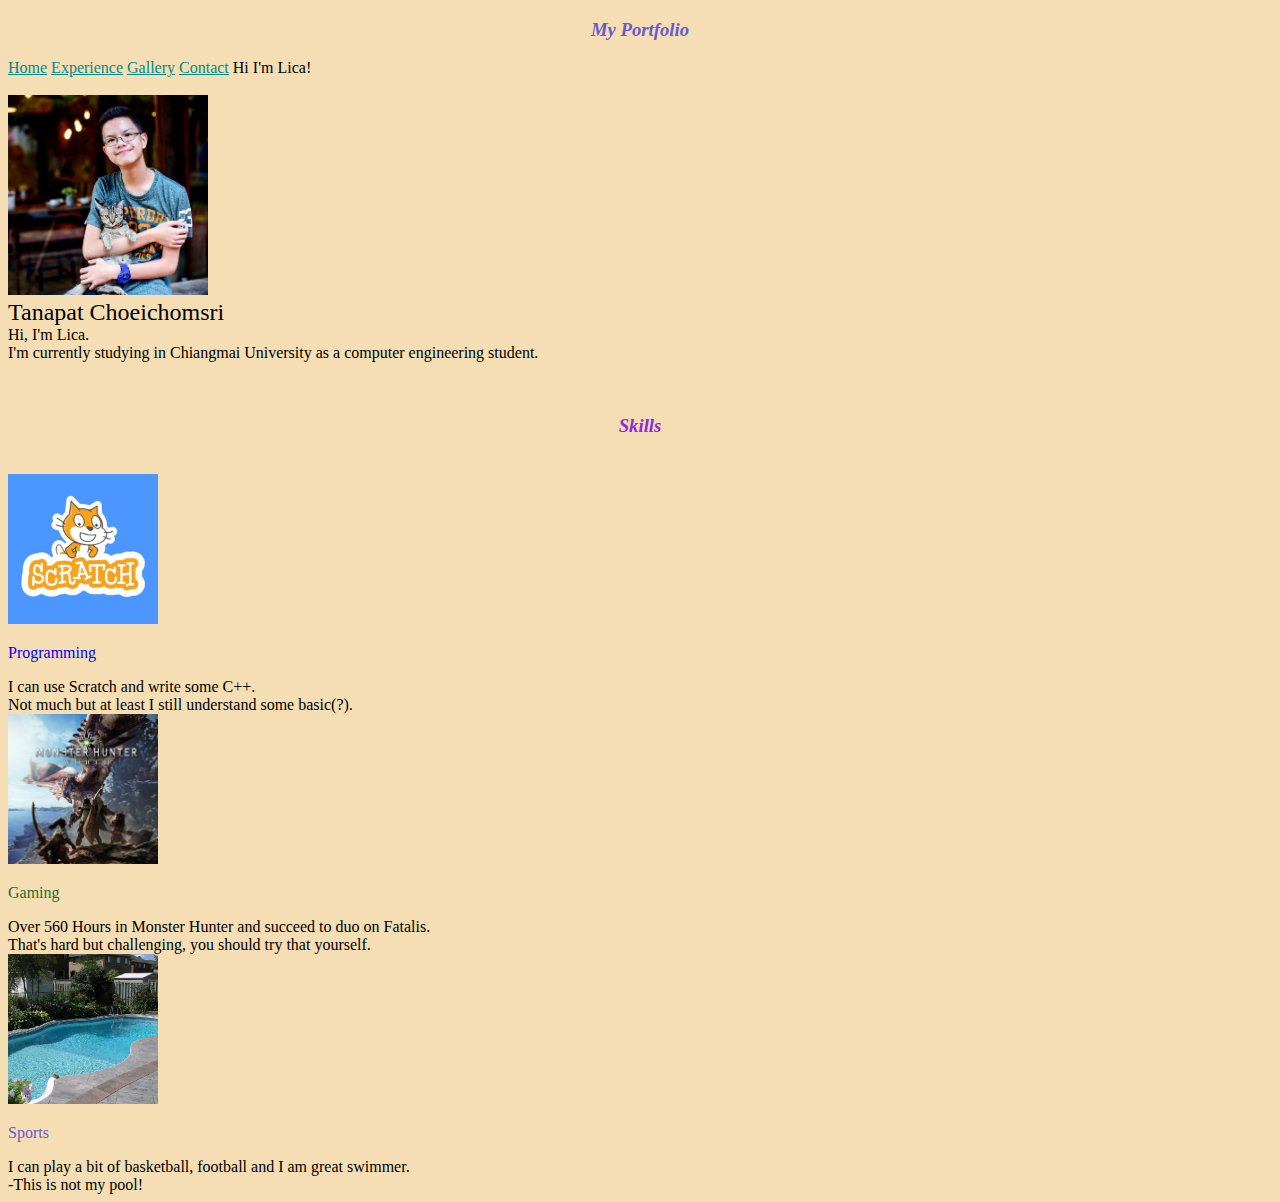
<file: index.html>
<!DOCTYPE html>
<html lang="en">
  <head>
    <meta charset="UTF-8" />
    <meta name="viewport" content="width=device-width, initial-scale=1.0" />
    <title>My Portfolio</title>
    <link
      href="https://cdn.jsdelivr.net/npm/bootstrap@5.3.0/dist/css/bootstrap.min.css"
      rel="stylesheet"
      integrity="sha384-9ndCyUaIbzAi2FUVXJi0CjmCapSmO7SnpJef0486qhLnuZ2cdeRhO02iuK6FUUVM"
      crossorigin="anonymous"
    />
    <script
      src="https://cdn.jsdelivr.net/npm/bootstrap@5.3.0/dist/js/bootstrap.bundle.min.js"
      integrity="sha384-geWF76RCwLtnZ8qwWowPQNguL3RmwHVBC9FhGdlKrxdiJJigb/j/68SIy3Te4Bkz"
      crossorigin="anonymous"
    ></script>
    <link rel="stylesheet" href="style.css">
  </head>
  <body style="background-color:wheat">
        <div class="d-flex border-bottom gap-3 align-items-center p-2 px-4 bg-dark text-primary">
            <h3>My Portfolio</h3>
            <a href="index.html" class="text-primary">Home</a>
            <a href="experience.html" class="text-primary">Experience</a>
            <a href="gallery.html" class="text-primary">Gallery</a>
            <a href="contact.html" class="me-auto text-primary">Contact</a>
            <span>Hi I'm Lica!</span>
        </div><br>
        <div class="d-flex justify-content-center align-items-center mx-auto gap-3" style="max-width: 800px">
              <img src="image/FB Profile.jpg" width="200px" height="200px"style="object-fit: cover;" />
              <div class="d-none d-sm-block">
                <div class="text-success" style="font-size:x-large">Tanapat Choeichomsri</div>
                <div class="text-dark" style="font-size:medium">Hi, I'm Lica.<br>
                  I'm currently studying in Chiangmai University as a computer engineering student.</div>
              </div>
            </div>
          </div>
        </div>
    </p>
    <p>
      </div><br>
      <h3 style="color: blueviolet;">Skills</h3><br>
  <div style="max-width: 700px" class="mx-auto px-3">
    <div class="d-flex border mb-3 shadow-sm my-rounded-all">
      <div class="my-rounded-left">
        <img src="image/Scat.jpg" width="150px" height="150px" style="object-fit: cover" class="my-rounded-left d-none d-sm-block">
      </div>
      <div class="p-4">
        <p class="fw-semibold fs-5" style="color: blue;">Programming</p>
        <span class="text-muted">
          I can use Scratch and write some C++.<br>
          Not much but at least I still understand some basic(?).
        </span>
      </div>
    </div>

    <div class="d-flex border mb-3 shadow-sm my-rounded-all">
      
        <div class="my-rounded-left">
        <img src="image/MHW.png" width="150px" height="150px" style="object-fit: cover" class="my-rounded-left d-none d-sm-block">
        </div>
        <div class="p-4">
          <p class="fw-semibold fs-5" style="color: rgb(29, 111, 52);">Gaming</p>
        <span class="text-muted">
          Over 560 Hours in Monster Hunter and succeed to duo on Fatalis.<br>
          That's hard but challenging, you should try that yourself.
        </span>
      </div>
      
    </div>

    <div class="d-flex border mb-3 shadow-sm my-rounded-all">
      <div class="my-rounded-left">
        <img src="image/notmypool.jpg" width="150px" height="150px" style="object-fit: cover" class="my-rounded-left d-none d-sm-block">
      </div>
      <div class="p-4">
        <p class="fw-semibold fs-5" style="color: slateblue;">Sports</p>
        <span class="text-muted">
          I can play a bit of basketball, football and I am great swimmer.<br>
          -This is not my pool!
        </span>
      </div>
    </div>
  </div>
</body>
</html>
</file>
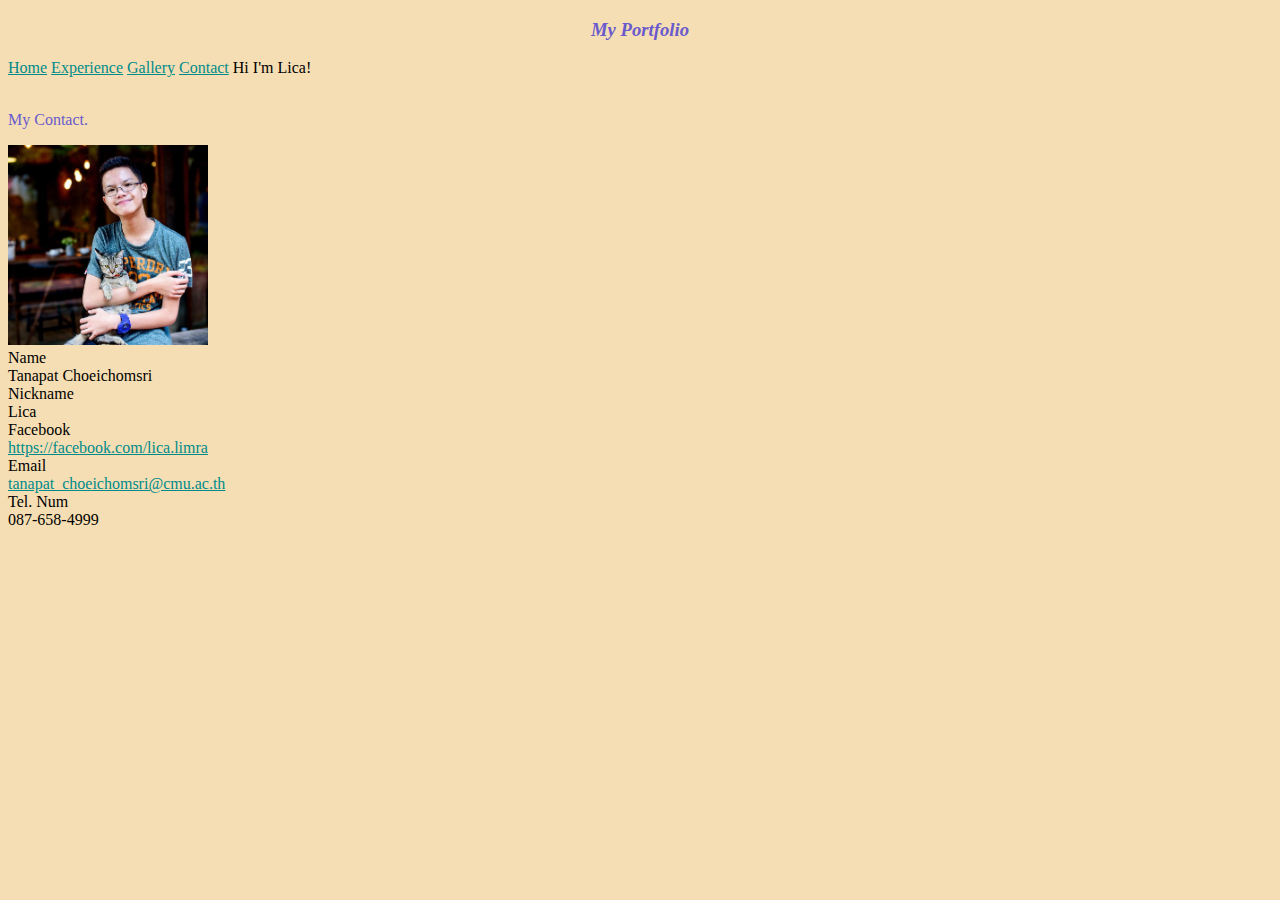
<file: contact.html>
<!DOCTYPE html>
<html lang="en">
  <head>
    <meta charset="UTF-8" />
    <meta name="viewport" content="width=device-width, initial-scale=1.0" />
    <title>My Portfolio</title>
    <link
      href="https://cdn.jsdelivr.net/npm/bootstrap@5.3.0/dist/css/bootstrap.min.css"
      rel="stylesheet"
      integrity="sha384-9ndCyUaIbzAi2FUVXJi0CjmCapSmO7SnpJef0486qhLnuZ2cdeRhO02iuK6FUUVM"
      crossorigin="anonymous"
    />
    <script
      src="https://cdn.jsdelivr.net/npm/bootstrap@5.3.0/dist/js/bootstrap.bundle.min.js"
      integrity="sha384-geWF76RCwLtnZ8qwWowPQNguL3RmwHVBC9FhGdlKrxdiJJigb/j/68SIy3Te4Bkz"
      crossorigin="anonymous"
    ></script>
    <link rel="stylesheet" href="style.css">
  </head>
  <body style="background-color:wheat">
    <div class="d-flex border-bottom gap-3 align-items-center p-2 px-4 bg-dark text-primary">
      <h3>My Portfolio</h3>
      <a href="index.html" class="text-primary">Home</a>
      <a href="experience.html" class="text-primary">Experience</a>
      <a href="gallery.html" class="text-primary">Gallery</a>
      <a href="contact.html" class="me-auto text-primary">Contact</a>
      <span>Hi I'm Lica!</span>
  </div><br>
    <p class="text-center fs-3" style="color: slateblue;">My Contact.</p>

    <div style="max-width: 700px" class="mx-auto d-flex justify-content-center align-items-center gap-3 flex-wrap">
      <div>
        <img src="image/FB Profile.jpg" class="rounded-start-circle" width="200" height="200" style="object-fit: cover">
      </div>
      <div class="vstack gap-2" style="max-width: 400px">
        <div class="d-flex">
          <div style="min-width: 100px" class="fw-semibold">Name</div>
          <span class="text-muted">Tanapat Choeichomsri</span>
        </div>

        <div class="d-flex">
          <div style="min-width: 100px" class="fw-semibold">Nickname</div>
          <span class="text-muted">Lica</span>
        </div>

        <div class="d-flex">
          <div style="min-width: 100px" class="fw-semibold">Facebook</div>
          <span class="text-muted">
            <a href="https://facebook.com/lica.limra" target="_blank" rel="noreferrer">
              https://facebook.com/lica.limra
            </a>
          </span>
        </div>

        <div class="d-flex">
          <div style="min-width: 100px" class="fw-semibold">Email</div>
          <span class="text-muted">
            <a href="mailto: tanapat_choeichomsri@cmu.ac.th">tanapat_choeichomsri@cmu.ac.th</a>
          </span>
        </div>
        <div class="d-flex">
          <div style="min-width: 100px" class="fw-semibold">Tel. Num</div>
          <span class="text-muted">
            087-658-4999
          </span>
        </div>
      </div>
    </div>
</file>
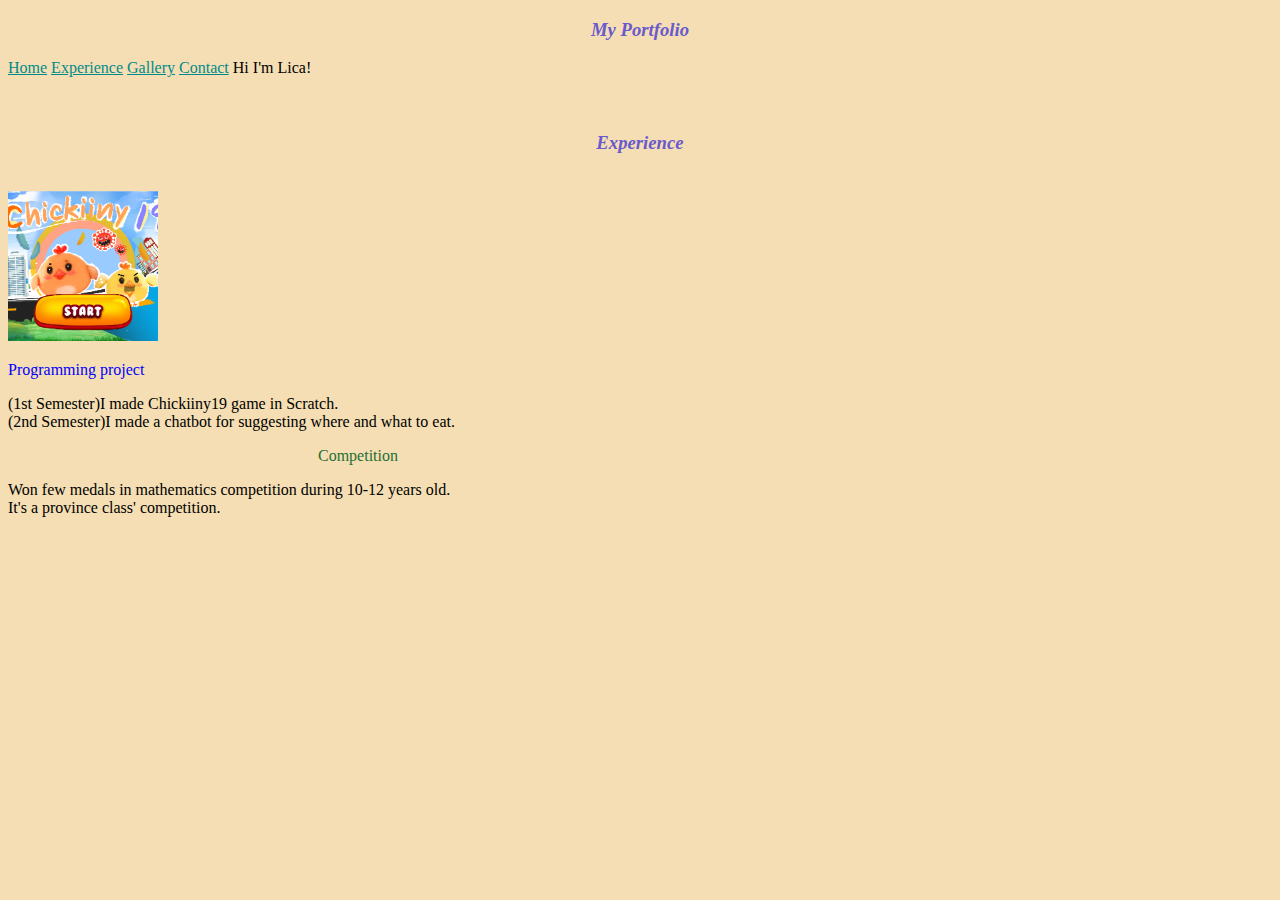
<file: experience.html>
<!DOCTYPE html>
<html lang="en">
  <head>
    <meta charset="UTF-8" />
    <meta name="viewport" content="width=device-width, initial-scale=1.0" />
    <title>My Portfolio</title>
    <link
      href="https://cdn.jsdelivr.net/npm/bootstrap@5.3.0/dist/css/bootstrap.min.css"
      rel="stylesheet"
      integrity="sha384-9ndCyUaIbzAi2FUVXJi0CjmCapSmO7SnpJef0486qhLnuZ2cdeRhO02iuK6FUUVM"
      crossorigin="anonymous"
    />
    <script
      src="https://cdn.jsdelivr.net/npm/bootstrap@5.3.0/dist/js/bootstrap.bundle.min.js"
      integrity="sha384-geWF76RCwLtnZ8qwWowPQNguL3RmwHVBC9FhGdlKrxdiJJigb/j/68SIy3Te4Bkz"
      crossorigin="anonymous"
    ></script>
    <link rel="stylesheet" href="style.css">
  </head>
  <body style="background-color:wheat">
        <div class="d-flex border-bottom gap-3 align-items-center p-2 px-4 bg-dark text-primary">
            <h3>My Portfolio</h3>
            <a href="index.html" class="text-primary">Home</a>
            <a href="experience.html" class="text-primary">Experience</a>
            <a href="gallery.html" class="text-primary">Gallery</a>
            <a href="contact.html" class="me-auto text-primary">Contact</a>
            <span>Hi I'm Lica!</span>
        </div><br>
    </div><br>
    <h3 style="color: slateblue;">Experience</h3><br>
    <div style="max-width: 700px" class="mx-auto px-3">
    <div class="d-flex border mb-3 shadow-sm my-rounded-all">
    <div class="my-rounded-left">
      <img src="image/Chicky.png" width="150px" height="150px" style="object-fit: cover" class="my-rounded-left d-none d-sm-block">
    </div>
    <div class="p-4">
      <p class="fw-semibold fs-5" style="color: blue;">Programming project</p>
      <span class="text-muted">
        (1st Semester)I made Chickiiny19 game in Scratch.<br>
        (2nd Semester)I made a chatbot for suggesting where and what to eat.
      </span>
    </div>
    </div>
    
    <div class="d-flex border mb-3 shadow-sm my-rounded-all">
      <div class="p-4">
        <p class="fw-semibold fs-5" style="color: rgb(29, 111, 52);text-align: center;">Competition</p>
      <span class="text-muted">
        Won few medals in mathematics competition during 10-12 years old.<br>
        It's a province class' competition.
      </span>
    </div>
    
    </div>
    </div>
    </body>
    </html>
</file>
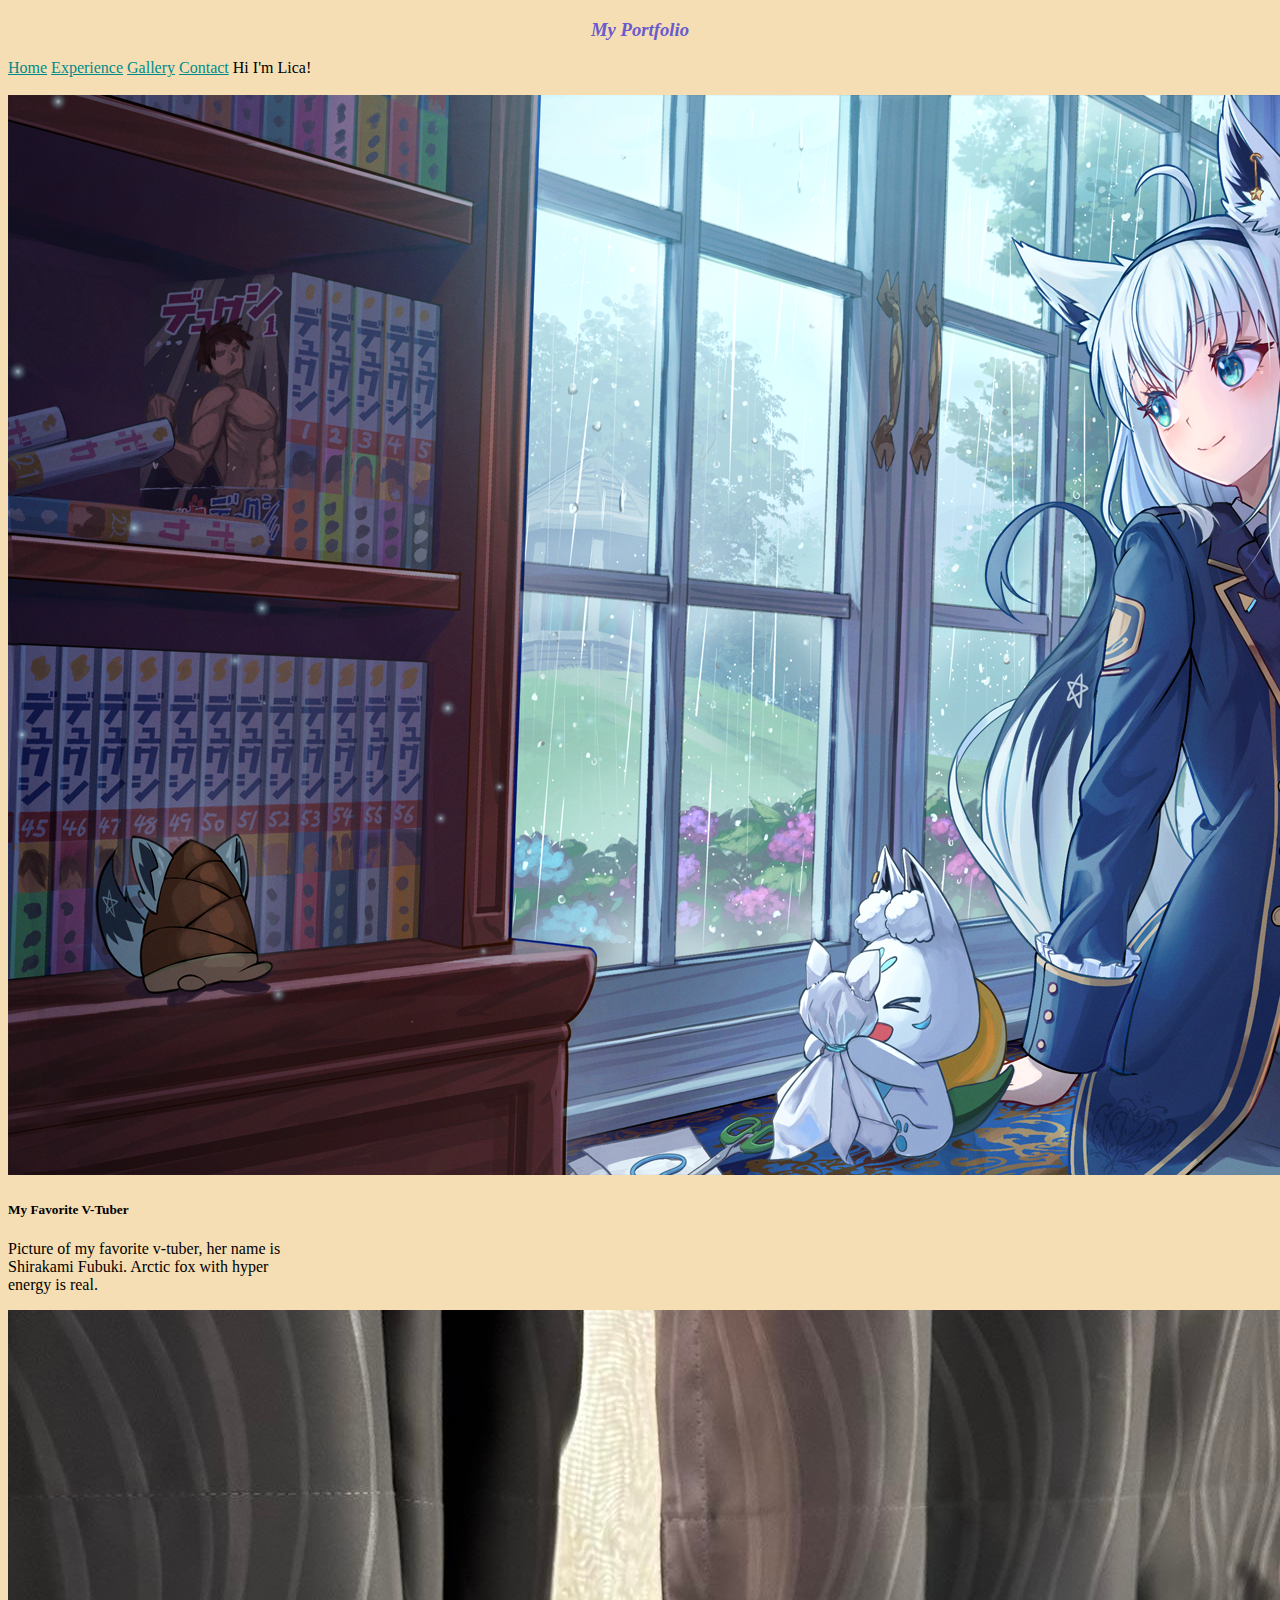
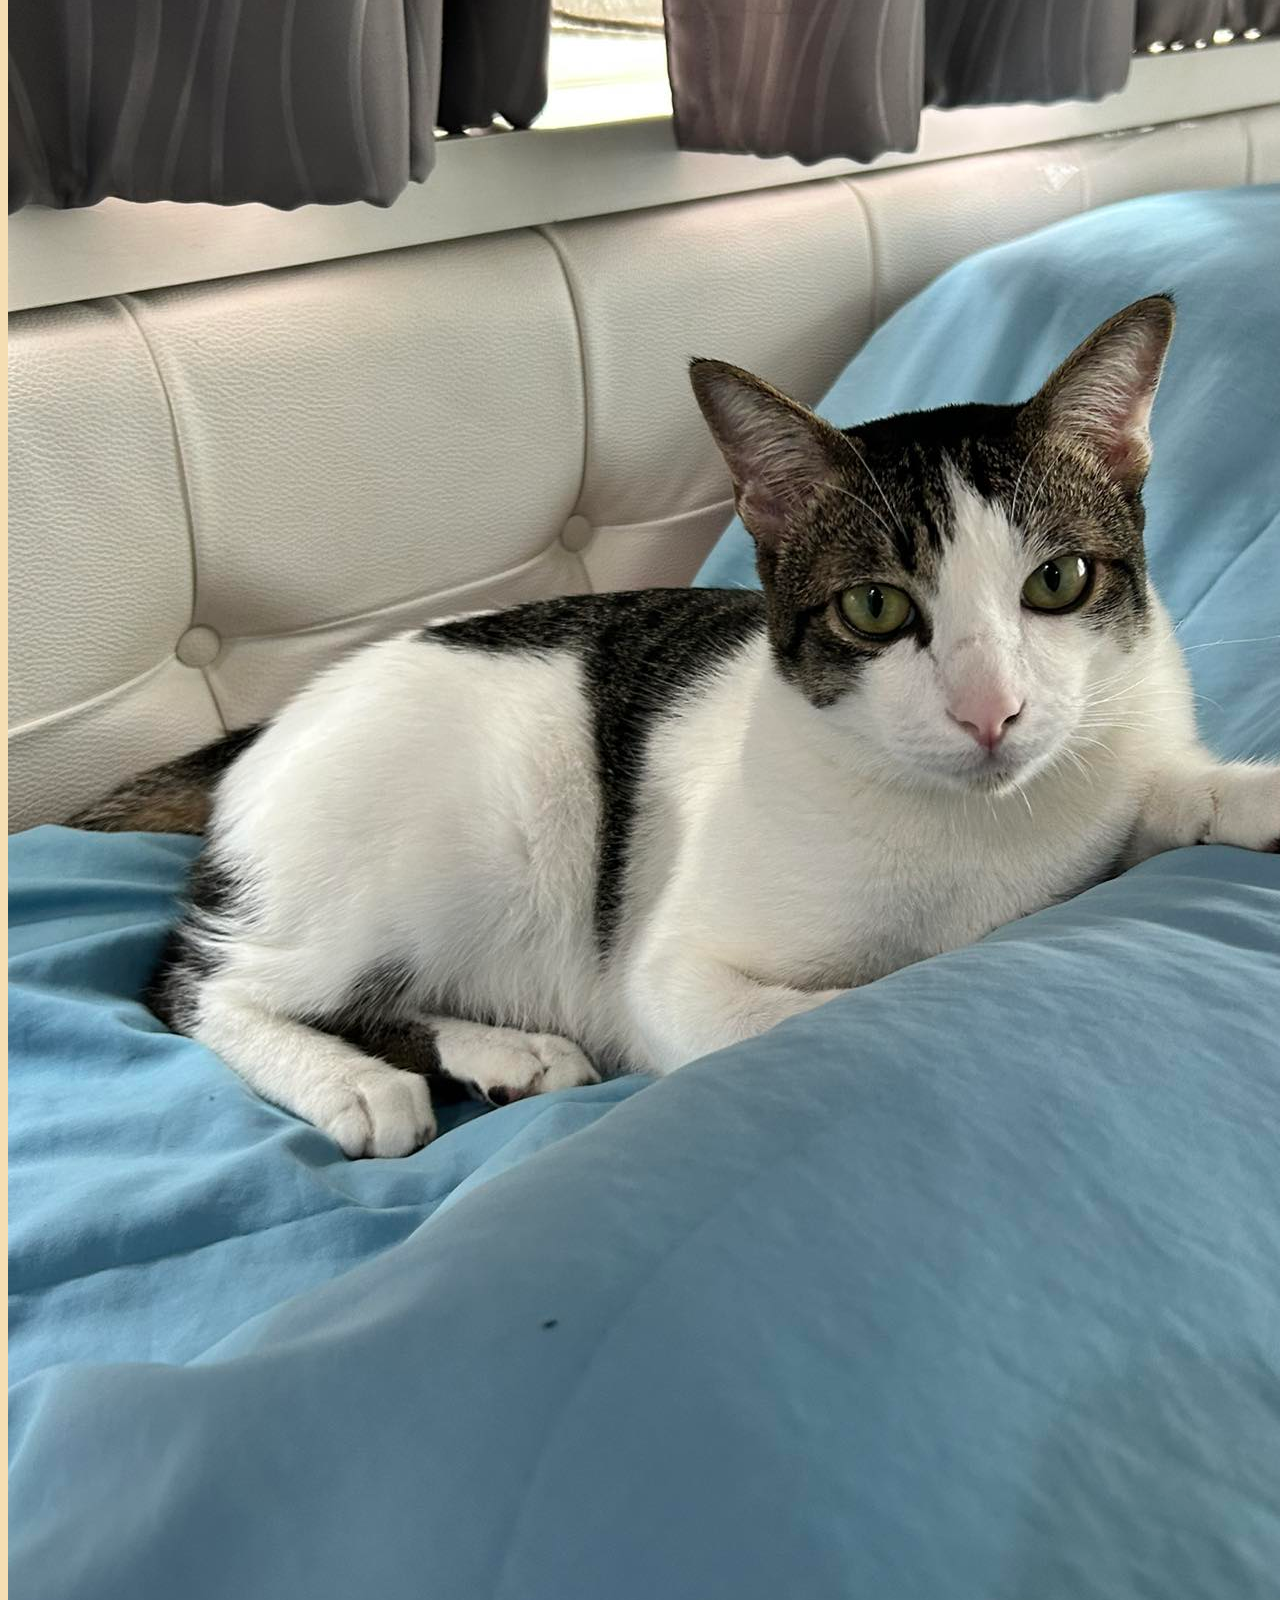
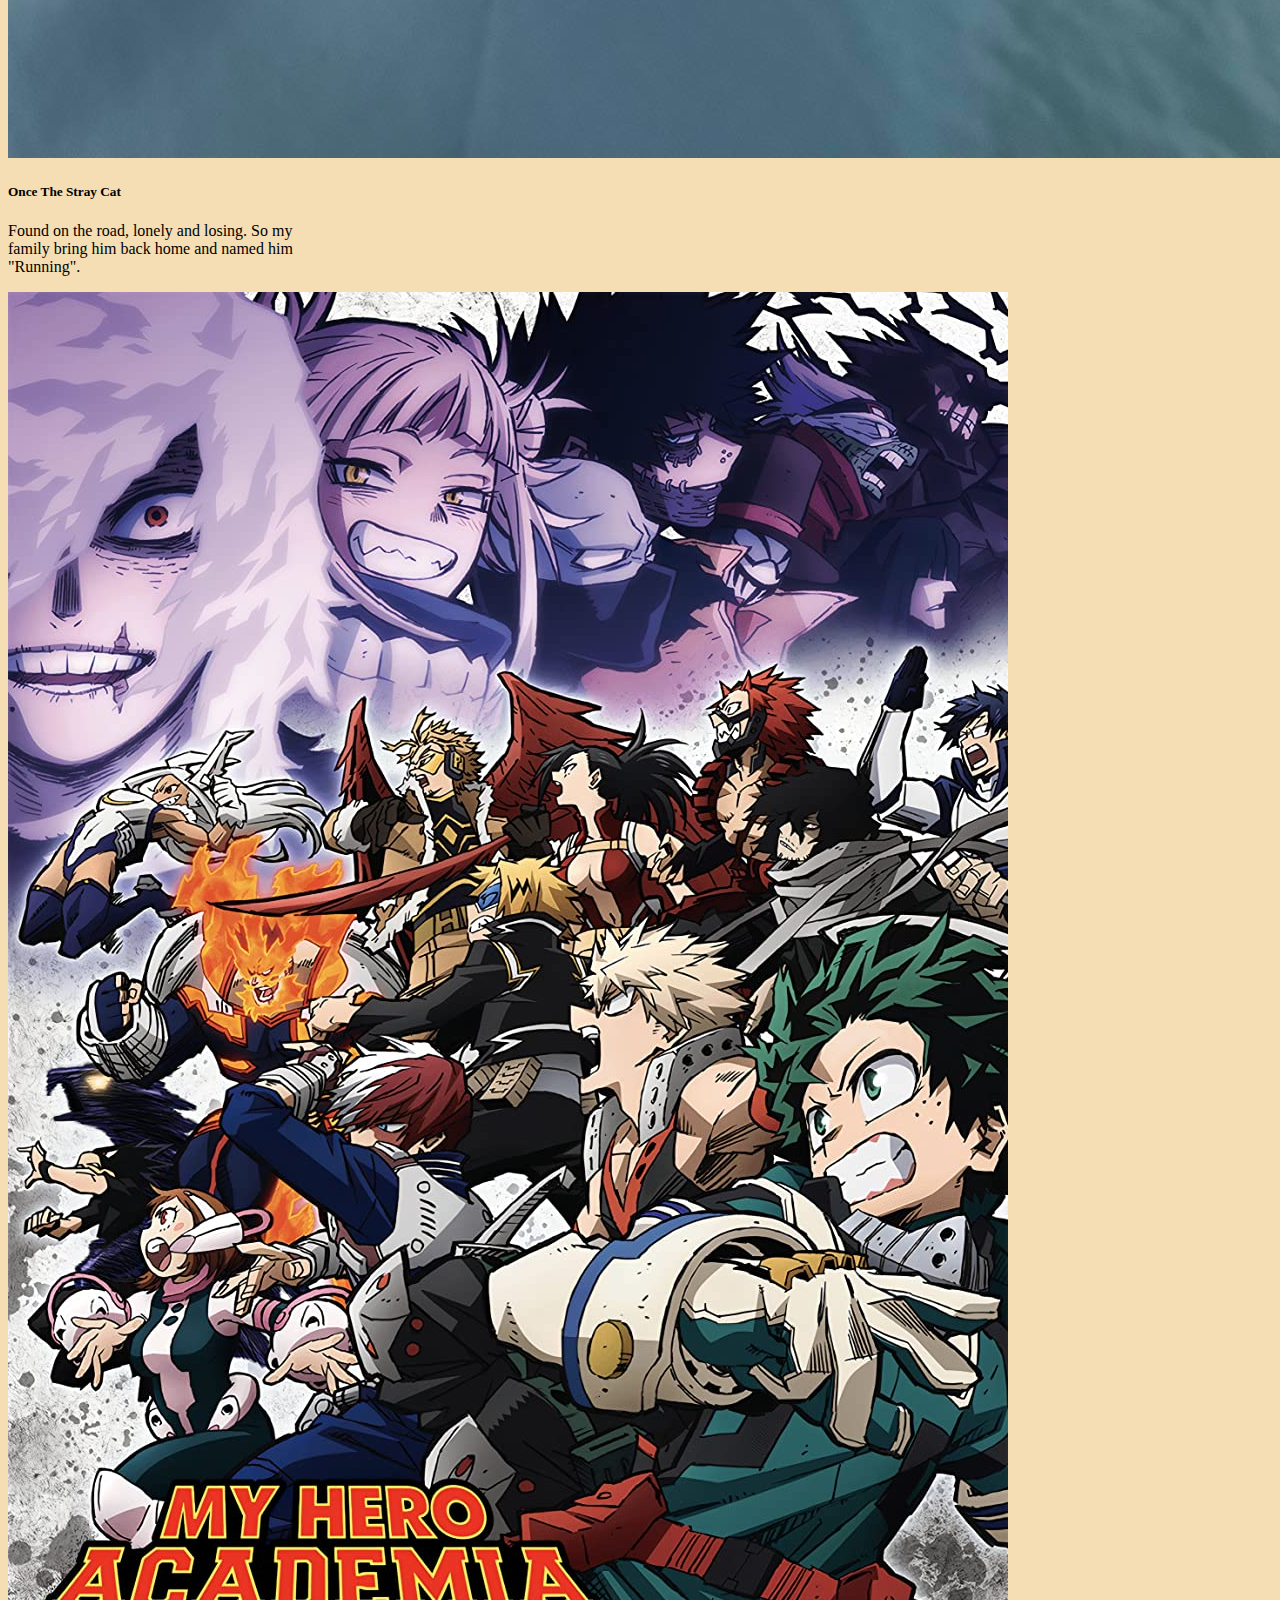
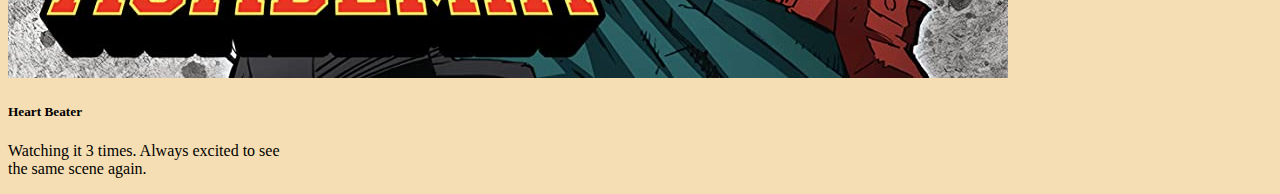
<file: gallery.html>
<!DOCTYPE html>
<html lang="en">
  <head>
    <meta charset="UTF-8" />
    <meta name="viewport" content="width=device-width, initial-scale=1.0" />
    <title>My Portfolio</title>
    <link
      href="https://cdn.jsdelivr.net/npm/bootstrap@5.3.0/dist/css/bootstrap.min.css"
      rel="stylesheet"
      integrity="sha384-9ndCyUaIbzAi2FUVXJi0CjmCapSmO7SnpJef0486qhLnuZ2cdeRhO02iuK6FUUVM"
      crossorigin="anonymous"
    />
    <script
      src="https://cdn.jsdelivr.net/npm/bootstrap@5.3.0/dist/js/bootstrap.bundle.min.js"
      integrity="sha384-geWF76RCwLtnZ8qwWowPQNguL3RmwHVBC9FhGdlKrxdiJJigb/j/68SIy3Te4Bkz"
      crossorigin="anonymous"
    ></script>
    <link rel="stylesheet" href="style.css">
  </head>
  <body style="background-color:wheat">
        <div class="d-flex border-bottom gap-3 align-items-center p-2 px-4 bg-dark text-primary">
            <h3>My Portfolio</h3>
            <a href="index.html" class="text-primary">Home</a>
            <a href="experience.html" class="text-primary">Experience</a>
            <a href="gallery.html" class="text-primary">Gallery</a>
            <a href="contact.html" class="me-auto text-primary">Contact</a>
            <span>Hi I'm Lica!</span>
        </div><br>


        <div class="d-flex gap-3 justify-content-center flex-wrap align-items-start">
            <div class="card" style="width: 18rem">
              <img src="image/FBK.png" class="card-img-top">
              <div class="card-body">
                <h5 class="card-title">My Favorite V-Tuber</h5>
                <p class="card-text">
                  Picture of my favorite v-tuber, her name is Shirakami Fubuki.
                  Arctic fox with hyper energy is real.
                </p>
              </div>
            </div>
        
            <div class="card" style="width: 18rem">
              <img src="image/Run.jpg" class="card-img-top">
              <div class="card-body">
                <h5 class="card-title">Once The Stray Cat</h5>
                <p class="card-text">Found on the road, lonely and losing. So my family bring him back home and named him "Running".</p>
              </div>
            </div>
        
            <div class="card" style="width: 18rem">
              <img src="image/MHA.jpg" class="card-img-top">
              <div class="card-body">
                <h5 class="card-title">Heart Beater</h5>
                <p class="card-text">
                    Watching it 3 times. Always excited to see the same scene again.
                </p>
              </div>
            </div>
        </div>
    </body>
</html>
</file>
<file: style.css>
h3 {
    text-align: center;
    color: slateblue;
    font-style: italic;
}
h4 {
    text-align: left;
    color: darkblue;
}
a {
    text-align: center;
    color: darkcyan;
    font-style: normal;
}
h2{
    font-size: large;
}
</file>
